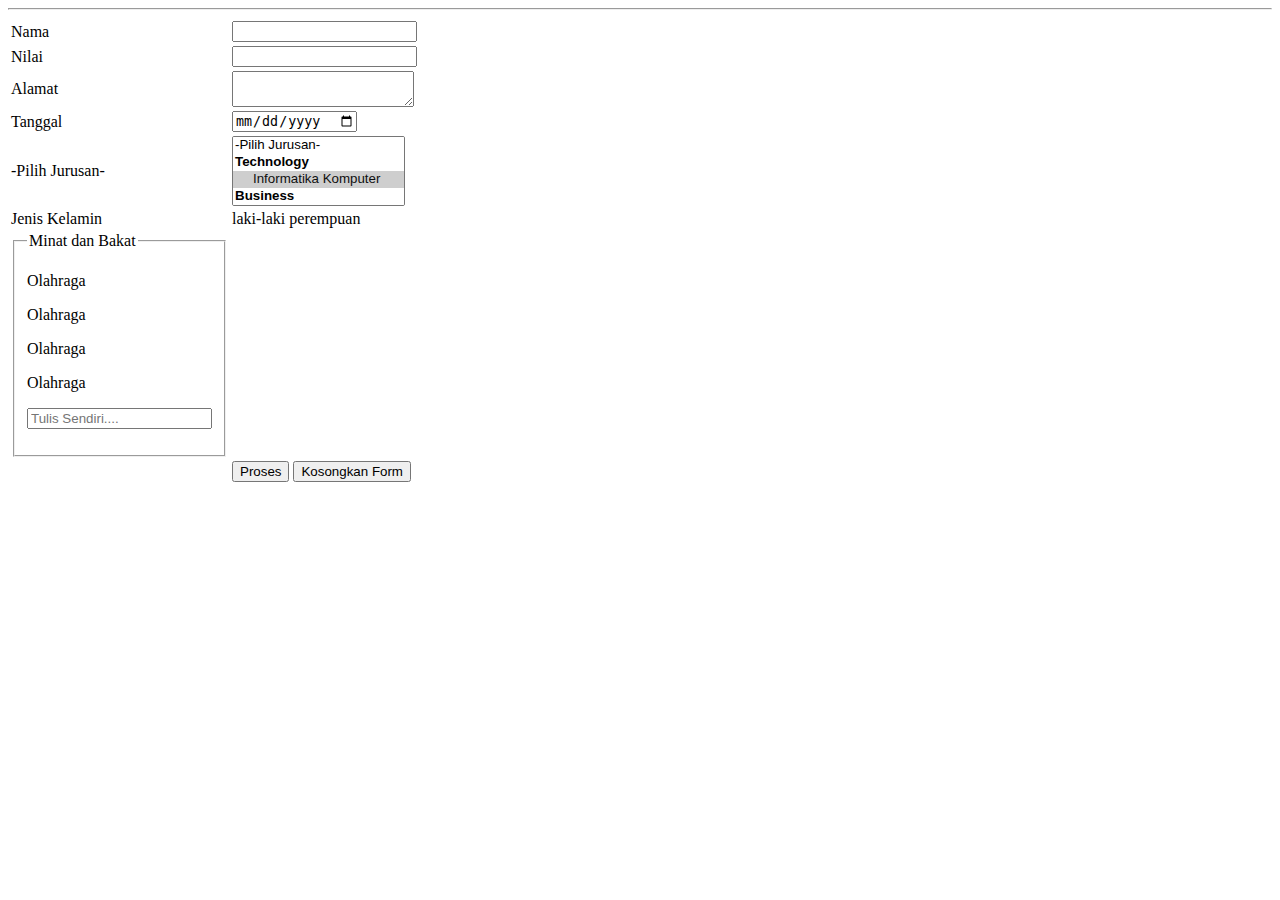
<file: pertemuan4/index.html>
<html lang="en">
<head>
    <meta charset="UTF-8">
    <meta name="viewport" content="width=device-width, initial-scale=1.0">
    <title>List.HTML</title><!DOCTYPE html>

<head>
        <body>
            <!-- <form action="">
                <p>Nama     : <input type="text" maxlength="15" size="20" placeholder="Masukkan nama" required  ></p>
                <p>Nilai    : <input type="number" maxlength="15" size="20" placeholder="Masukkan Nilai"></p>
                <p>Pasword  : <input type="password" maxlength="15" size="20" placeholder="Masukkan password"></p>
                <p>Warna    : <input type="color" name="" id=""></p>
                <p>Tanggal  : <input type="date" name="" id=""></p>
                <p>Alamat   :<textarea rows="5" cols="100"></textarea> </p>
                <p>Foto     : <input type="file" accept="image/*"></p>
                <p><button type="submit">Proses</button> <button type="reset">Kosongkan Form</button></p>
            </form> -->
            <hr>

            <form action="">
            <table>
            <tr>
                <td>Nama</td>
                <td><input type="text" maxlength="50" size="20" required></td>
            </tr>

            <tr>
                <td>Nilai</td>
                <td><input type="number" maxlength="50" size="20" required></td>
            </tr>

            <tr>
                <td>Alamat</td>
                <td><textarea name="" id=""></textarea></td>
            </tr>

            <tr>
                <td>Tanggal</td>
                <td><input type="date" size="20" required ></td>
            </tr>

            <tr>
                <td>-Pilih Jurusan-</td>
                <td>
                    <select multiple>
                        <option>-Pilih Jurusan-</option>

                        <optgroup label="Technology">
                        <option selected>Informatika Komputer</option>
                        </optgroup>

                        <optgroup label="Business">
                        <option>Sekretaris</option>
                        <option>Manajemen Perkantoran</option>
                        <option>Digital Bisnis Komunikasi</option>
                        </optgroup>

                        <optgroup label="Finance">
                        <option>Komputer Akuntansi</option>
                        </optgroup>
                    </select>
                </td>
            </tr>

            <tr>
                <td>Jenis Kelamin</td>
                <td><input= type="radio" name="jk" id="lk" > <label for="lk">laki-laki</label>
                    <input= type="radio" name="jk" id="pr"> <label for="pr">perempuan</label>
                </td>
            </tr>
            <td>
            <fieldset>
                <legend>Minat dan Bakat</legend>
                <p><input= type="checkbox" id="1" > <label for="1">Olahraga</label></p>
                <p><input= type="checkbox" id="1" > <label for="1">Olahraga</label></p>
                <p><input= type="checkbox" id="1" > <label for="1">Olahraga</label></p>
                <p><input= type="checkbox" id="1" > <label for="1">Olahraga</label></p>
                <p><input= type="checkbox" id="1" > <input type="text" placeholder="Tulis Sendiri...."></p>
            </fieldset>
            </td>

            <tr>
                <td></td>
                <td><button type="submit">Proses</button> <button type="reset">Kosongkan Form</button></td>
            </tr>

            </table>

            
            </form>

        </body>
    </head>
    <html>
</file>
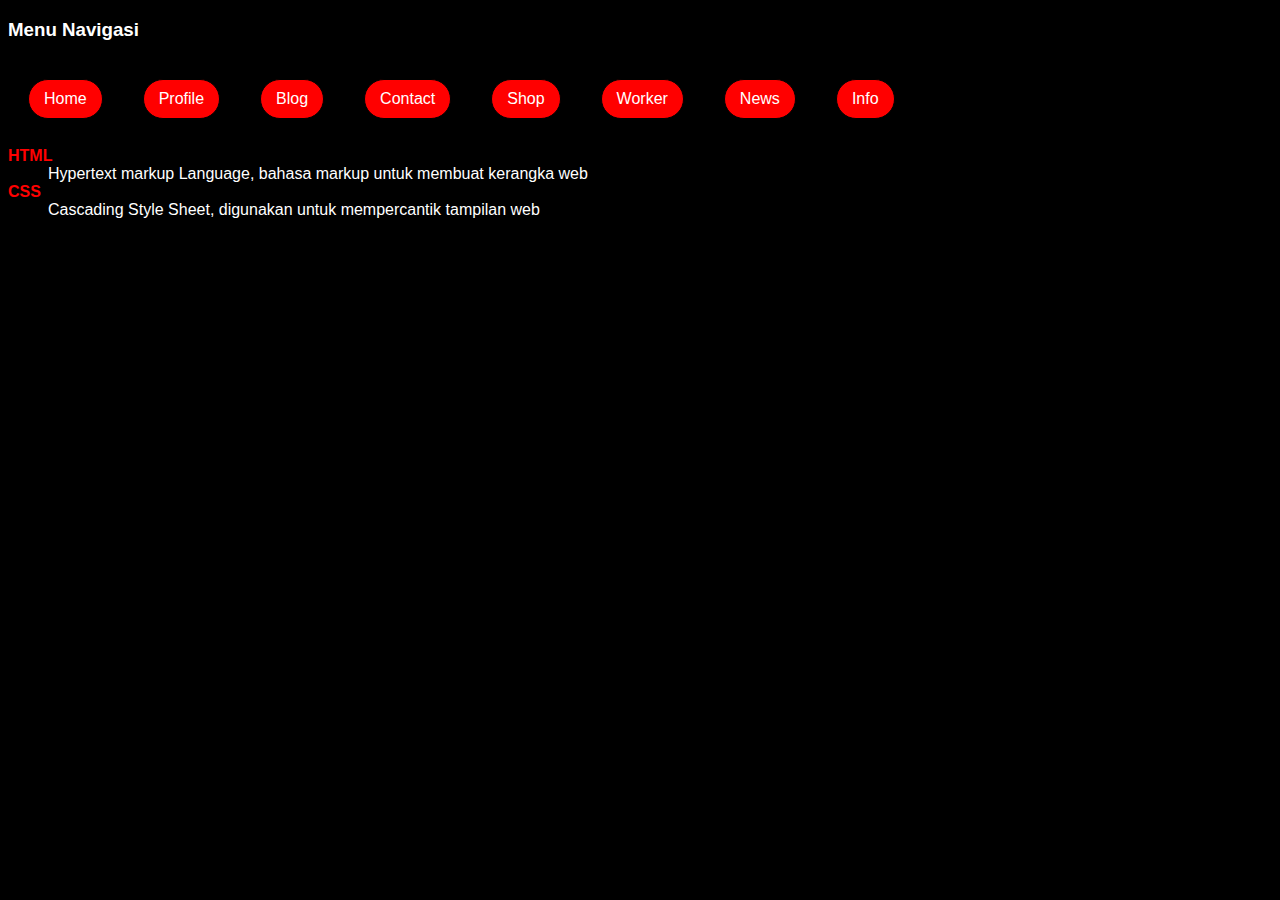
<file: list.html>
<!DOCTYPE html>
<html lang="en">
<head>
    <meta charset="UTF-8">
    <meta name="viewport" content="width=device-width, initial-scale=1.0">
    <title>List.HTML</title>
    <style>
        ul{
            list-style: none;
            margin:0;
            padding:0;
        }
        ul li{
            float: left;
        }
        ul a{
            background-color: red;
            padding: 10px 15px;
            color:white;
            text-decoration: none;
            display: block;
            border: 1px solid black;
            border-radius: 150px;
            margin: 20px;
        }
        ul a:hover{
            background-color: crimson;
            
        }

        dl dt{
            font-weight: bold;
            color:red
        }
    </style>

</head>
<body>
  <style>
    body{
        font-family: Arial, Helvetica, sans-serif;
        background-color: black;
        color: white;
    }
     
  </style>  

    <!-- 
    3 jenis list di HTML:
        1. Unordered List
        2.Unordered List
        3.list description
 -->

 
<h3>Menu Navigasi</h3>

<ul>
    <li><a href="Home.html">Home</a></li>
    <li><a href="Profile.html">Profile</a></li>
    <li><a href="Blog.html">Blog</a></li>
    <li><a href="Contact.html">Contact</a></li>
    <li><a href="Contact.html">Shop</a></li>
    <li><a href="Contact.html">Worker</a></li>
    <li><a href="Contact.html">News</a></li>
    <li><a href="Contact.html">Info</a></li>
    
</ul>
<br>
<br>
<br>
<br>
<dl>
    <dt>HTML</dt>
    <dd>Hypertext markup Language, bahasa markup untuk membuat kerangka web</dd>

    <dt>CSS</dt>
    <dd>Cascading Style Sheet, digunakan untuk mempercantik tampilan web</dd>
</dl>

<!-- <h3>Cara Menginstal Software di Komputer</h3>
 <ol type="A">
        <li>Pastikan kamu sudah mendownload aplikasi</li>
        <li>klik kanan di file.exe kemudian pilih "Run As Administration"</li>
            <ol type="1">
                <li>Klik "Next" di wizard instalasi</li>
                <li>Baca perjanjian lisensi, kemudian klik "I Agree"</li>
                <li>Pilih lokasi instalasi, kemudian klik "Next"</li>
                <li>Klik "Next" sampai Finish</li>
            </ol>   
        <li>Selesai</li>
 </ol>

<hr> -->

<!-- <h3>Jenis-Jenis Buah</h3>

<ul type="square">
    <li>Apel</li>
    <li>Mangga</li>
      <ul>
            <li>Mangga Golek</li>
            <li>Mangga Madu</li>
      </ul>
    <li>Anggur</li>
</ul> -->




</body>
</html>
</file>
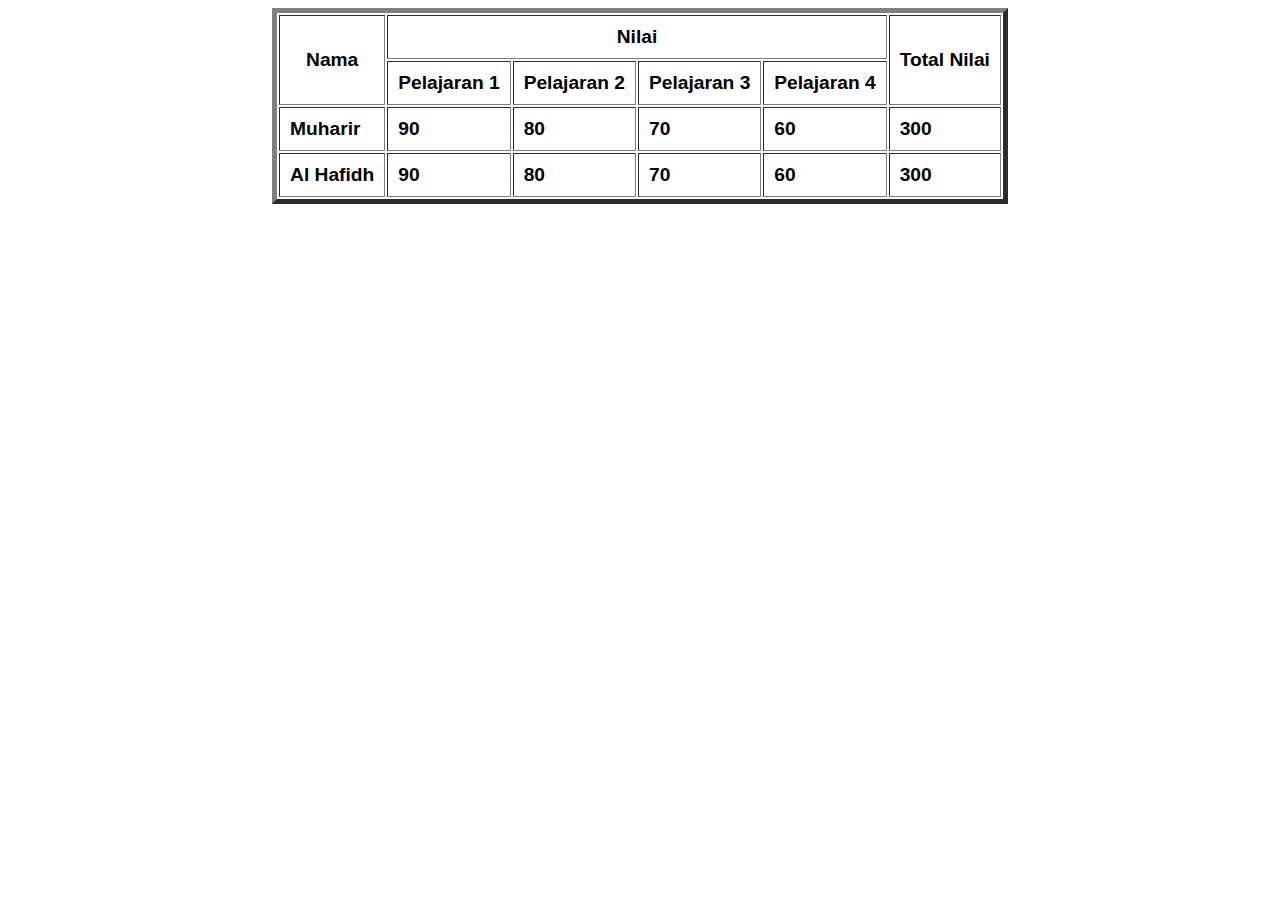
<file: table.html>
<!DOCTYPE html>
<html lang="en">
<head>
    <meta charset="UTF-8">
    <meta name="viewport" content="width=device-width, initial-scale=1.0">
    <title>Document</title>
</head>
<body>
<style>
body{
    font-family: Arial, Helvetica, sans-serif;
    font-size:larger;
    font-weight: bold;
    background-color: white;
    color: black;
}
</style>
<table border="5" cellpadding="10" align="center">


    <tr>
        <td rowspan="2" align="center">Nama</td>
        <td colspan="4" align="center">Nilai</td>
        <td rowspan="2">Total Nilai</td>
        


    </tr>
    <tr>
        <td>Pelajaran 1</td>
        <td>Pelajaran 2</td>
        <td>Pelajaran 3</td>
        <td>Pelajaran 4</td>
    </tr>
    <tr>
        <td>Muharir</td>
        <td>90</td>
        <td>80</td>
        <td>70</td>
        <td>60</td>
        <td>300</td>
    </tr>
    <tr>
        <td>Al Hafidh</td>
        <td>90</td>
        <td>80</td>
        <td>70</td>
        <td>60</td>
        <td>300</td>
    </tr>
</table>

</body>
</html>
</file>
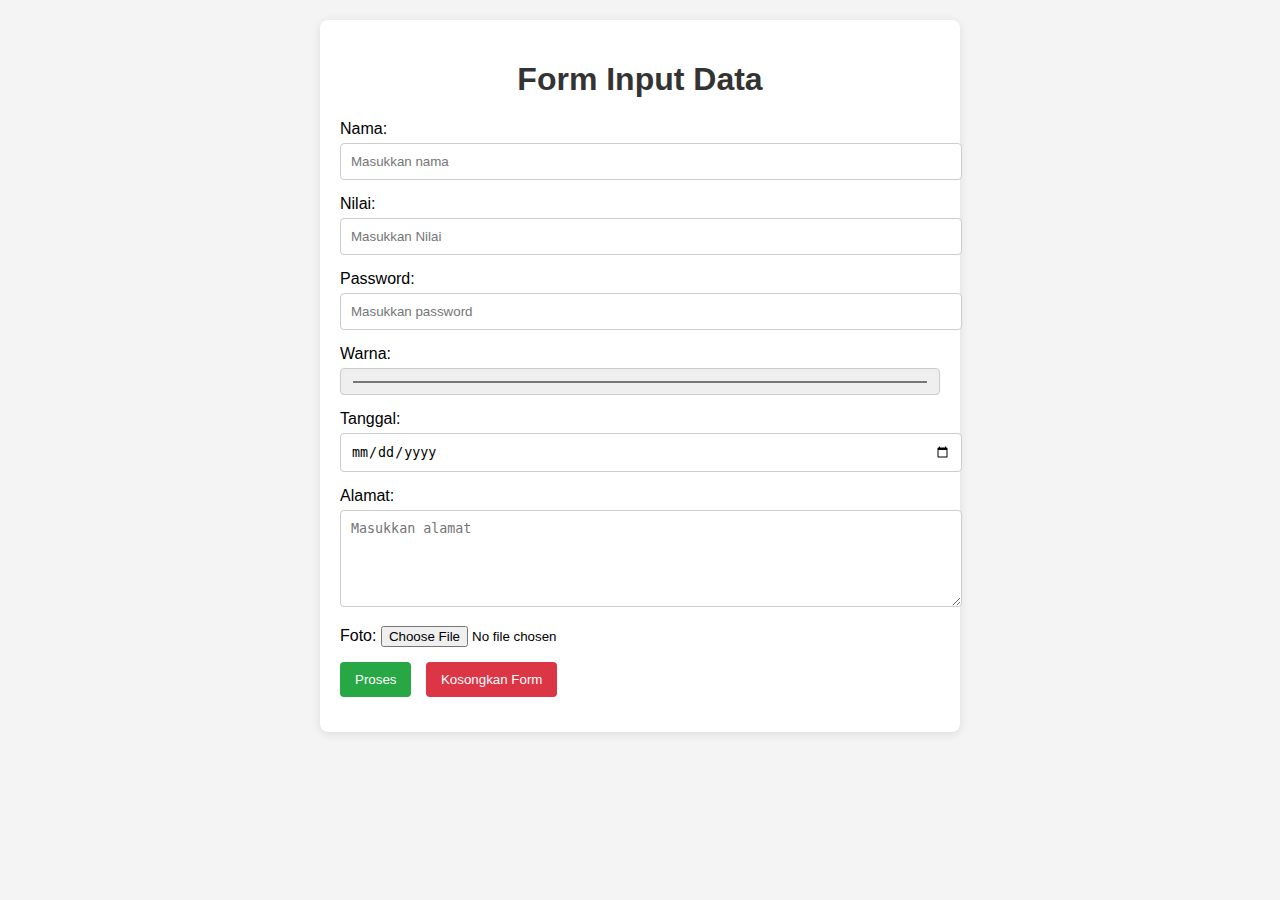
<file: pertemuan4/index2.html>
<!DOCTYPE html>
<html lang="en">
<head>
    <meta charset="UTF-8">
    <meta name="viewport" content="width=device-width, initial-scale=1.0">
    <title>Form Input</title>
    <style>
        body {
            font-family: Arial, sans-serif;
            background-color: #f4f4f4;
            margin: 0;
            padding: 20px;
        }
        .container {
            max-width: 600px;
            margin: auto;
            background: white;
            padding: 20px;
            border-radius: 8px;
            box-shadow: 0 2px 10px rgba(0, 0, 0, 0.1);
        }
        h1 {
            text-align: center;
            color: #333;
        }
        p {
            margin: 15px 0;
        }
        input[type="text"],
        input[type="number"],
        input[type="password"],
        input[type="color"],
        input[type="date"],
        textarea {
            width: 100%;
            padding: 10px;
            margin-top: 5px;
            border: 1px solid #ccc;
            border-radius: 4px;
        }
        button {
            background-color: #28a745;
            color: white;
            border: none;
            padding: 10px 15px;
            border-radius: 4px;
            cursor: pointer;
            margin-right: 10px;
        }
        button[type="reset"] {
            background-color: #dc3545;
        }
        button:hover {
            opacity: 0.9;
        }
    </style>
</head>
<body>
    <div class="container">
        <h1>Form Input Data</h1>
        <form action="">
            <p>Nama: <input type="text" maxlength="15" placeholder="Masukkan nama" required></p>
            <p>Nilai: <input type="number" placeholder="Masukkan Nilai" required></p>
            <p>Password: <input type="password" maxlength="15" placeholder="Masukkan password" required></p>
            <p>Warna: <input type="color" name="warna" id="warna"></p>
            <p>Tanggal: <input type="date" name="tanggal" id="tanggal"></p>
            <p>Alamat: <textarea rows="5" placeholder="Masukkan alamat"></textarea></p>
            <p>Foto: <input type="file" accept="image/*"></p>
            <p>
                <button type="submit">Proses</button>
                <button type="reset">Kosongkan Form</button>
            </p>
        </form>
    </div>
</body>
</html>
</file>
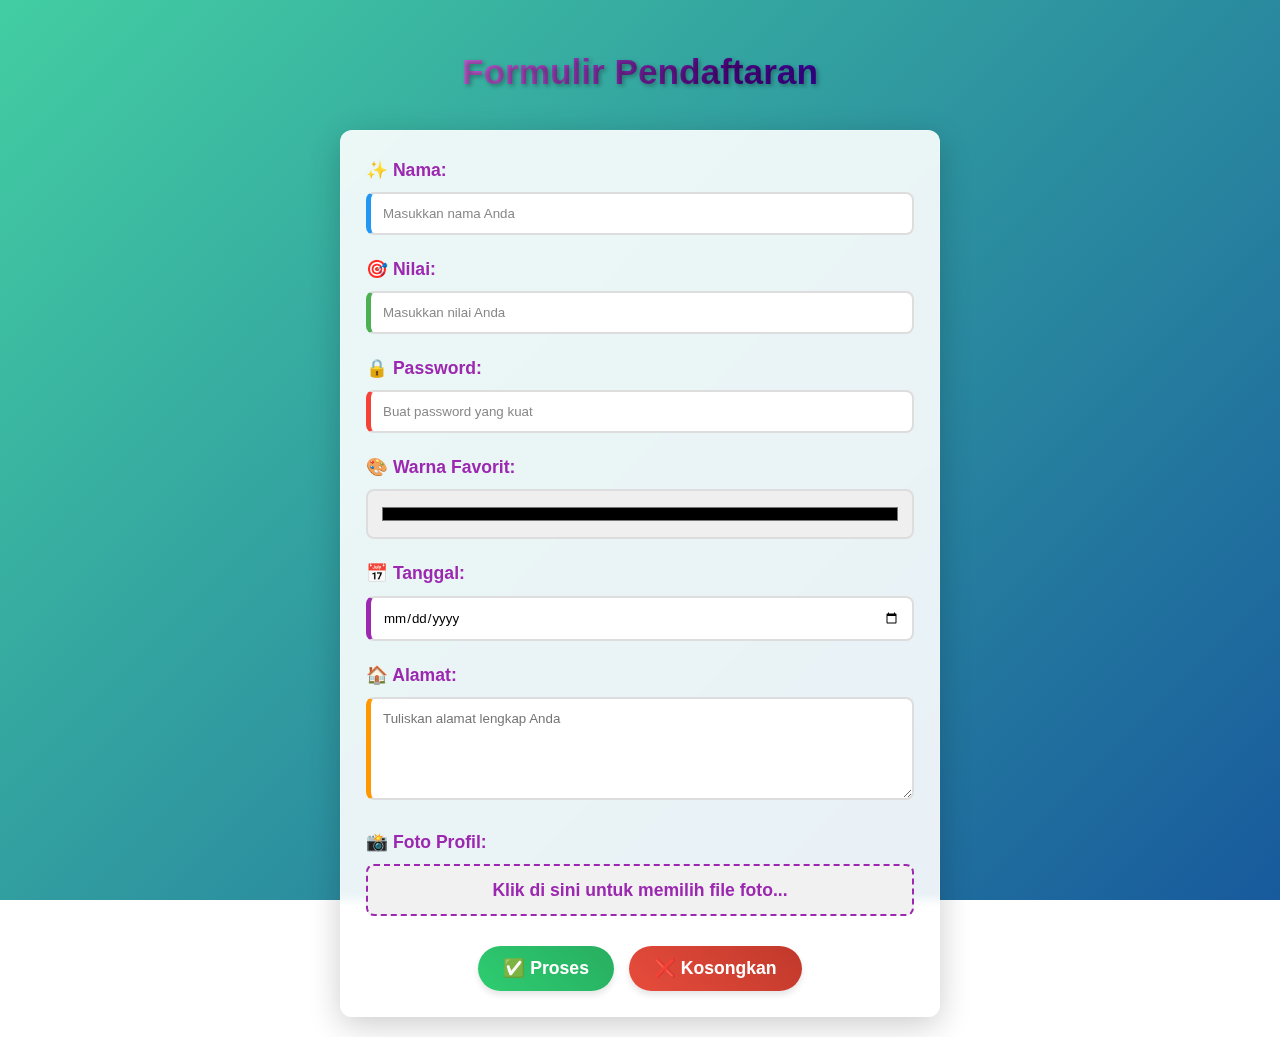
<file: pertemuan4/index3.html>
<!DOCTYPE html>
<html lang="en">
<head>
    <meta charset="UTF-8">
    <meta name="viewport" content="width=device-width, initial-scale=1.0">
    <title>Form Pendaftaran Colorful</title>
    <style>
        body {
            font-family: 'Segoe UI', Tahoma, Geneva, Verdana, sans-serif;
            line-height: 1.6;
            max-width: 600px;
            margin: 0 auto;
            padding: 20px;
            background: linear-gradient(135deg, #43cea2, #185a9d);
            background-attachment: fixed;
            color: #333;
        }
        
        h1 {
            text-align: center;
            color: #fff;
            text-shadow: 2px 2px 4px rgba(0,0,0,0.3);
            margin-bottom: 30px;
            font-size: 2.2em;
        }
        
        .form-container {
            background: rgba(255, 255, 255, 0.9);
            padding: 25px;
            border-radius: 12px;
            box-shadow: 0 8px 32px rgba(0,0,0,0.2);
            border: 1px solid rgba(255, 255, 255, 0.3);
            backdrop-filter: blur(4px);
        }
        
        .form-group {
            margin-bottom: 20px;
            position: relative;
            transition: all 0.3s ease;
        }
        
        .form-group:hover {
            transform: translateY(-2px);
        }
        
        label {
            display: block;
            margin-bottom: 8px;
            font-weight: 600;
            color: #9c27b0;
            font-size: 1.1em;
        }
        
        input, textarea {
            width: 100%;
            padding: 12px;
            border: 2px solid #ddd;
            border-radius: 8px;
            box-sizing: border-box;
            font-family: inherit;
            transition: all 0.3s;
        }
        
        input:focus, textarea:focus {
            outline: none;
            border-color: #ff9800;
            box-shadow: 0 0 10px rgba(255, 152, 0, 0.5);
        }
        
        /* Different colors for different input types */
        input[type="text"] {
            border-left: 5px solid #2196F3;
        }
        
        input[type="number"] {
            border-left: 5px solid #4CAF50;
        }
        
        input[type="password"] {
            border-left: 5px solid #F44336;
        }
        
        input[type="date"] {
            border-left: 5px solid #9C27B0;
        }
        
        textarea {
            border-left: 5px solid #FF9800;
        }
        
        .button-group {
            margin-top: 30px;
            text-align: center;
            display: flex;
            justify-content: center;
            gap: 15px;
        }
        
        button {
            padding: 12px 25px;
            border: none;
            border-radius: 50px;
            cursor: pointer;
            font-weight: 600;
            font-size: 1.1em;
            transition: all 0.3s;
            box-shadow: 0 4px 6px rgba(0,0,0,0.1);
        }
        
        button[type="submit"] {
            background: linear-gradient(45deg, #2ecc71, #27ae60);
            color: white;
        }
        
        button[type="submit"]:hover {
            background: linear-gradient(45deg, #27ae60, #2ecc71);
            transform: translateY(-3px);
            box-shadow: 0 6px 8px rgba(0,0,0,0.2);
        }
        
        button[type="reset"] {
            background: linear-gradient(45deg, #e74c3c, #c0392b);
            color: white;
        }
        
        button[type="reset"]:hover {
            background: linear-gradient(45deg, #c0392b, #e74c3c);
            transform: translateY(-3px);
            box-shadow: 0 6px 8px rgba(0,0,0,0.2);
        }
        
        .color-input {
            height: 50px;
            cursor: pointer;
        }
        
        .file-input {
            padding: 10px 0;
            background-color: #f8f9fa;
            border-radius: 8px;
            cursor: pointer;
        }
        
        /* Animated header */
        .rainbow-text {
            background-image: linear-gradient(to right, violet, indigo, blue, green, yellow, orange, red);
            -webkit-background-clip: text;
            background-clip: text;
            color: transparent;
            animation: rainbow-animation 6s linear infinite;
            background-size: 400% 100%;
        }
        
        @keyframes rainbow-animation {
            0% { background-position: 0 0; }
            100% { background-position: 100% 0; }
        }
        
        /* Input placeholder animation */
        input::placeholder {
            transition: all 0.3s;
            color: #888;
        }
        
        input:focus::placeholder {
            transform: translateX(10px);
            opacity: 0.5;
        }
        
        /* Custom file input */
        .custom-file {
            position: relative;
            overflow: hidden;
            background-color: #f1f1f1;
            border-radius: 8px;
            padding: 10px;
            text-align: center;
            border: 2px dashed #9c27b0;
        }
        
        .custom-file input[type="file"] {
            position: absolute;
            font-size: 100px;
            opacity: 0;
            right: 0;
            top: 0;
            cursor: pointer;
        }
        
        .custom-file label {
            display: inline-block;
            cursor: pointer;
            color: #9c27b0;
            margin: 0;
        }
    </style>
</head>
<body>
    <h1 class="rainbow-text">Formulir Pendaftaran</h1>
    <div class="form-container">
        <form action="">
            <div class="form-group">
                <label for="nama">✨ Nama:</label>
                <input type="text" id="nama" maxlength="15" placeholder="Masukkan nama Anda" required>
            </div>
            
            <div class="form-group">
                <label for="nilai">🎯 Nilai:</label>
                <input type="number" id="nilai" placeholder="Masukkan nilai Anda">
            </div>
            
            <div class="form-group">
                <label for="password">🔒 Password:</label>
                <input type="password" id="password" maxlength="15" placeholder="Buat password yang kuat">
            </div>
            
            <div class="form-group">
                <label for="warna">🎨 Warna Favorit:</label>
                <input type="color" id="warna" class="color-input">
            </div>
            
            <div class="form-group">
                <label for="tanggal">📅 Tanggal:</label>
                <input type="date" id="tanggal">
            </div>
            
            <div class="form-group">
                <label for="alamat">🏠 Alamat:</label>
                <textarea id="alamat" rows="5" placeholder="Tuliskan alamat lengkap Anda"></textarea>
            </div>
            
            <div class="form-group">
                <label for="foto">📸 Foto Profil:</label>
                <div class="custom-file">
                    <label for="foto">Klik di sini untuk memilih file foto...</label>
                    <input type="file" id="foto" accept="image/*">
                </div>
            </div>
            
            <div class="button-group">
                <button type="submit">✅ Proses</button>
                <button type="reset">❌ Kosongkan</button>
            </div>
        </form>
    </div>
</body>
</html>
</file>
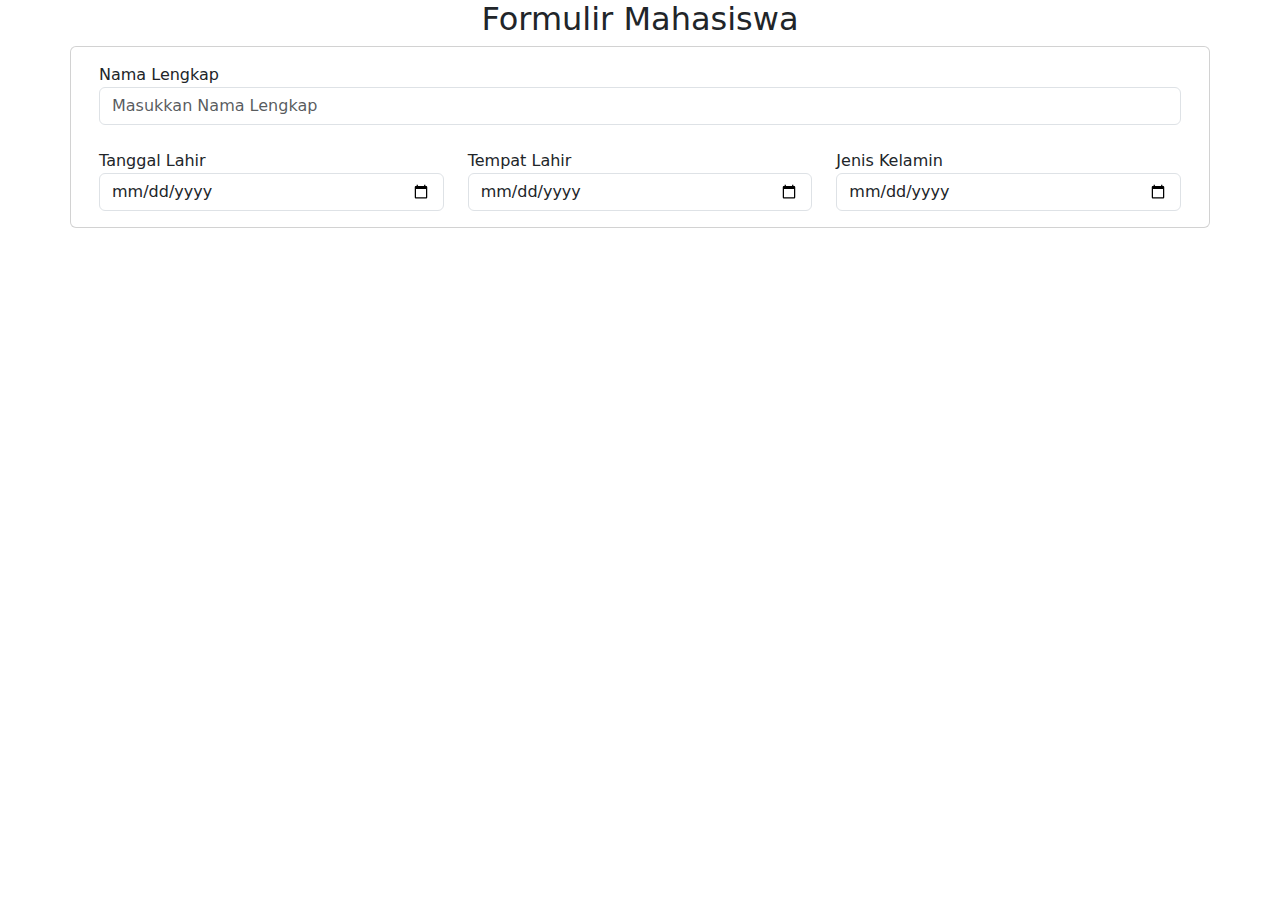
<file: bt/bootstrap-5.3.3-dist/indexcss.html>
<!DOCTYPE html>
<html lang="en">
<head>
    <meta charset="UTF-8">
    <meta name="viewport" content="width=device-width, initial-scale=1.0">
    <title>List.HTML</title><!DOCTYPE html>
    <link rel="stylesheet" href="css/bootstrap.css">
</head>
<body>
    <div class="container">
        <div>
            <span class="text-center"><h2>Formulir Mahasiswa</h2></span>

            <div class="row">
                <div class="card">
                    <div class="card-body">
                      <form action="">
                        <label for="nama">Nama Lengkap</label>
                        <input type="text" class="form-control" id="nama" placeholder="Masukkan Nama Lengkap">
                        <br>
                        <div class="row">
                            <div class="col-4">
                                <label for="nama">Tanggal Lahir</label>
                                <input type="date" class="form-control" id="nama" placeholder="Masukkan Tanggal Lahir">
                            </div>
                            <div class="col-4">
                                <label for="nama">Tempat Lahir</label>
                                <input type="date" class="form-control" id="nama" placeholder="Masukkan Tanggal Lahir">
                            </div>
                            <div class="col-4">
                                <label for="nama">Jenis Kelamin</label>
                                <input type="date" class="form-control" id="nama" placeholder="Masukkan Tanggal Lahir">
                            </div>
                        </div>
                      </form>
                    </div>
                </div>
            </div>
        </div>
    <!-- <div class="row">
        <div class="col-12 bg-primary text-white text-center">
            ini baris pertama
        </div>
        <div class="col-6 bg-success text-white text-center">
            ini baris kedua
        </div>
        <div class="col-6 bg-warning text-white text-center">
            ini baris kedua
        </div>
        <div class="col-4 bg-danger  text-white text-center">
            ini baris ketiga
        </div>
        <div class="col-4 bg-info  text-white text-center">
            ini baris ketiga
        </div>
        <div class="col-4 bg-black  text-white text-center">
            ini baris ketiga
        </div>
    </div> -->
    </div>
</body>
</html>
</file>
